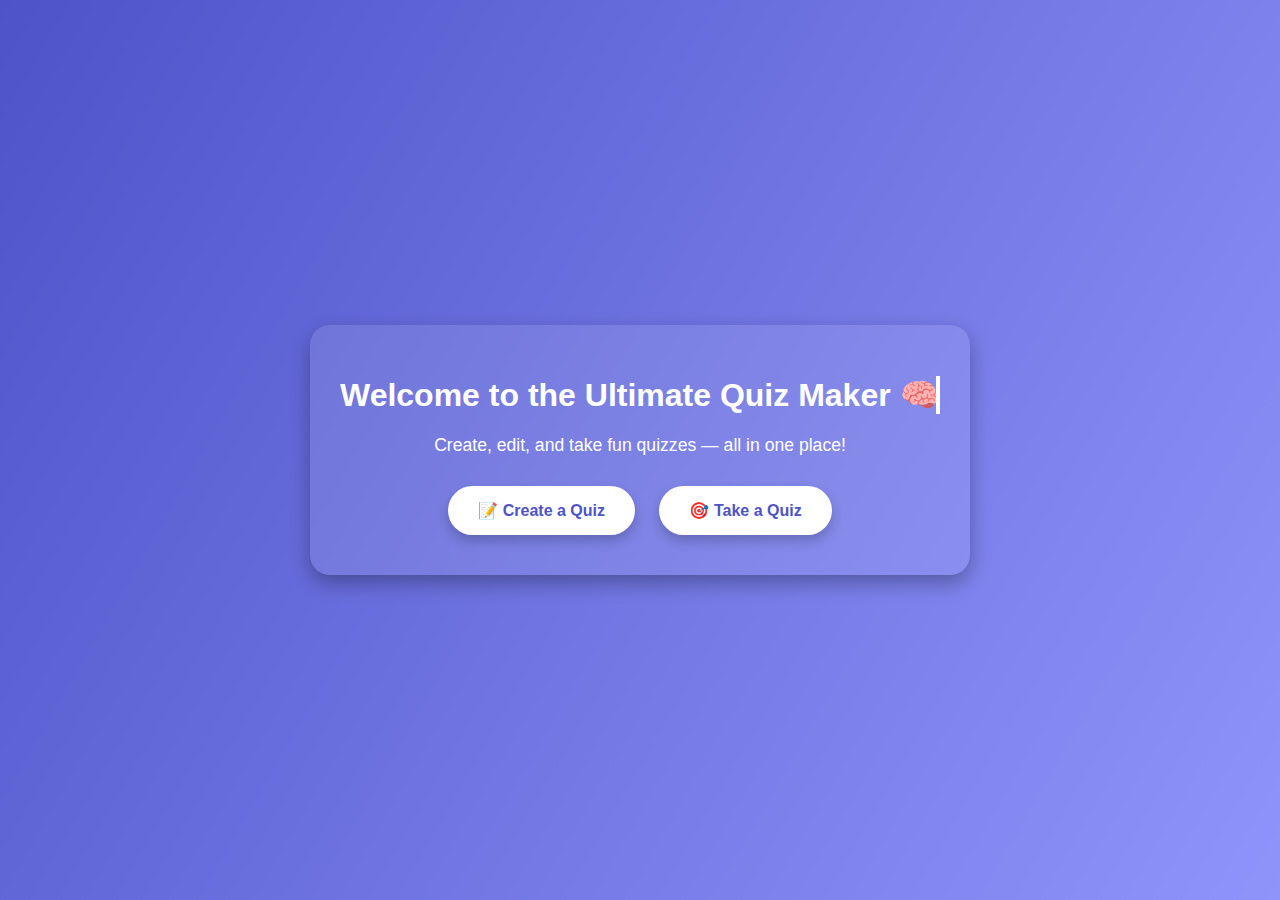
<file: index.html>
<!DOCTYPE html>
<html lang="en">

<head>
    <meta charset="UTF-8" />
    <meta name="viewport" content="width=device-width, initial-scale=1.0" />
    <title>Online Quiz Maker</title>
    <link rel="stylesheet" href="style.css" />
</head>

<body>
    <div class="container">
        <h1 class="typewriter">Welcome to the Ultimate Quiz Maker 🧠</h1>
        <p class="intro">Create, edit, and take fun quizzes — all in one place!</p>

        <div class="btn-group">
            <a href="create.html" class="btn">📝 Create a Quiz</a>
            <a href="take.html" class="btn">🎯 Take a Quiz</a>
        </div>

        <!-- Optional: Theme Toggle Button (Enable if CSS supports it)
    <div style="margin-top: 20px;">
      <button class="btn" onclick="toggleTheme()">🌓 Toggle Theme</button>
    </div>
    -->
    </div>

    <!-- Optional: Theme Toggle Script (Add CSS for theme-dark) -->
    <script>
        function toggleTheme() {
            document.body.classList.toggle('theme-dark');
        }
    </script>
</body>

</html>
</file>
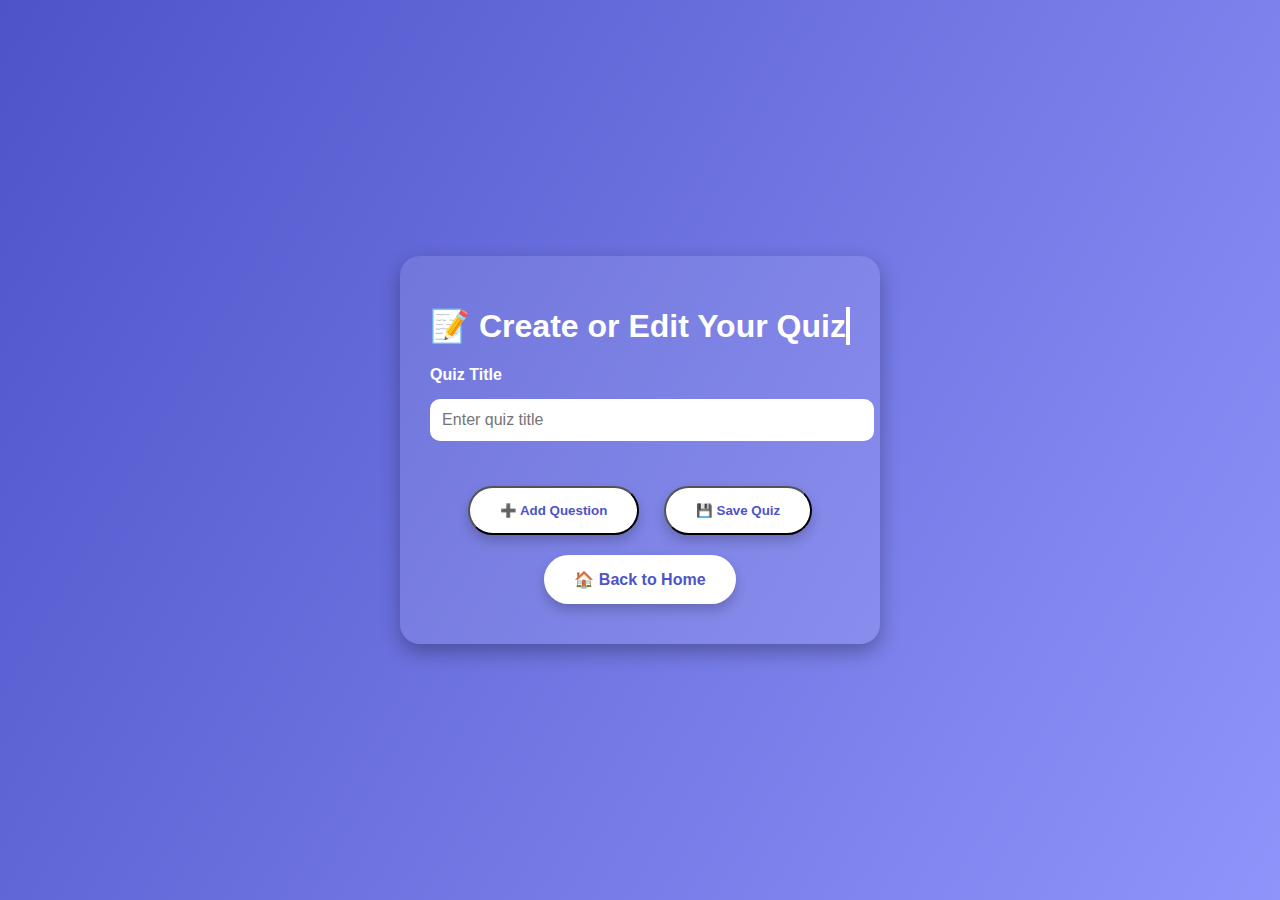
<file: create.html>
<!DOCTYPE html>
<html lang="en">

<head>
    <meta charset="UTF-8" />
    <meta name="viewport" content="width=device-width, initial-scale=1.0" />
    <title>Create Quiz</title>
    <link rel="stylesheet" href="style.css" />
</head>

<body>
    <div class="container">
        <h1 class="typewriter">📝 Create or Edit Your Quiz</h1>

        <form id="quizForm">
            <div class="input-group">
                <label for="quizTitle">Quiz Title</label>
                <input type="text" id="quizTitle" placeholder="Enter quiz title" required />
            </div>

            <div id="questionsContainer"></div>

            <button type="button" class="btn" onclick="addQuestion()">➕ Add Question</button>
            <button type="submit" class="btn">💾 Save Quiz</button>
        </form>

        <a href="index.html" class="btn">🏠 Back to Home</a>
    </div>

    <script>
        let questionCount = 0;
        let editingIndex = null;

        // Check if we're editing a quiz
        const editIndex = localStorage.getItem('editQuizIndex');
        const quizzes = JSON.parse(localStorage.getItem('quizzes')) || [];

        if (editIndex !== null) {
            editingIndex = parseInt(editIndex);
            loadQuizForEditing(quizzes[editingIndex]);
        }

        function loadQuizForEditing(quiz) {
            document.getElementById('quizTitle').value = quiz.title;
            quiz.questions.forEach((q, i) => {
                addQuestion(q);
            });
        }

        function addQuestion(existing = null) {
            questionCount++;
            const container = document.getElementById('questionsContainer');

            const block = document.createElement("div");
            block.className = "question-block";
            block.setAttribute("data-index", questionCount);

            block.innerHTML = `
        <h3>Question ${questionCount}</h3>
        <input type="text" placeholder="Enter your question" name="question${questionCount}" value="${existing ? existing.question : ''}" required />

        <div class="options">
          <input type="text" placeholder="Option A" name="q${questionCount}optA" value="${existing ? existing.options.A : ''}" required />
          <input type="text" placeholder="Option B" name="q${questionCount}optB" value="${existing ? existing.options.B : ''}" required />
          <input type="text" placeholder="Option C" name="q${questionCount}optC" value="${existing ? existing.options.C : ''}" required />
          <input type="text" placeholder="Option D" name="q${questionCount}optD" value="${existing ? existing.options.D : ''}" required />
        </div>

        <input type="text" placeholder="Correct Answer (A/B/C/D)" name="q${questionCount}ans" value="${existing ? existing.answer : ''}" required />

        <button type="button" class="btn btn-delete" onclick="deleteQuestion(this)">❌ Delete</button>
      `;

            container.appendChild(block);
        }

        function deleteQuestion(button) {
            const block = button.closest('.question-block');
            block.remove();
        }

        document.getElementById('quizForm').addEventListener('submit', function (e) {
            e.preventDefault();

            const form = e.target;
            const quizTitle = form.quizTitle.value.trim();
            const newQuestions = [];

            const questionBlocks = document.querySelectorAll('.question-block');

            if (questionBlocks.length === 0) {
                alert("Please add at least one question.");
                return;
            }

            questionBlocks.forEach((block) => {
                const inputs = block.querySelectorAll('input');

                const q = inputs[0].value.trim(); // question
                const optA = inputs[1].value.trim();
                const optB = inputs[2].value.trim();
                const optC = inputs[3].value.trim();
                const optD = inputs[4].value.trim();
                const correct = inputs[5].value.trim().toUpperCase();

                newQuestions.push({
                    question: q,
                    options: { A: optA, B: optB, C: optC, D: optD },
                    answer: correct,
                });
            });

            const newQuiz = { title: quizTitle, questions: newQuestions };

            const quizzes = JSON.parse(localStorage.getItem("quizzes")) || [];

            const editIndex = localStorage.getItem("editQuizIndex");
            if (editIndex !== null) {
                quizzes[parseInt(editIndex)] = newQuiz;
                localStorage.removeItem("editQuizIndex");
            } else {
                quizzes.push(newQuiz);
            }

            localStorage.setItem("quizzes", JSON.stringify(quizzes));

            alert("✅ Quiz saved successfully!");

            form.reset();
            document.getElementById("questionsContainer").innerHTML = "";
        });

    </script>
</body>

</html>
</file>
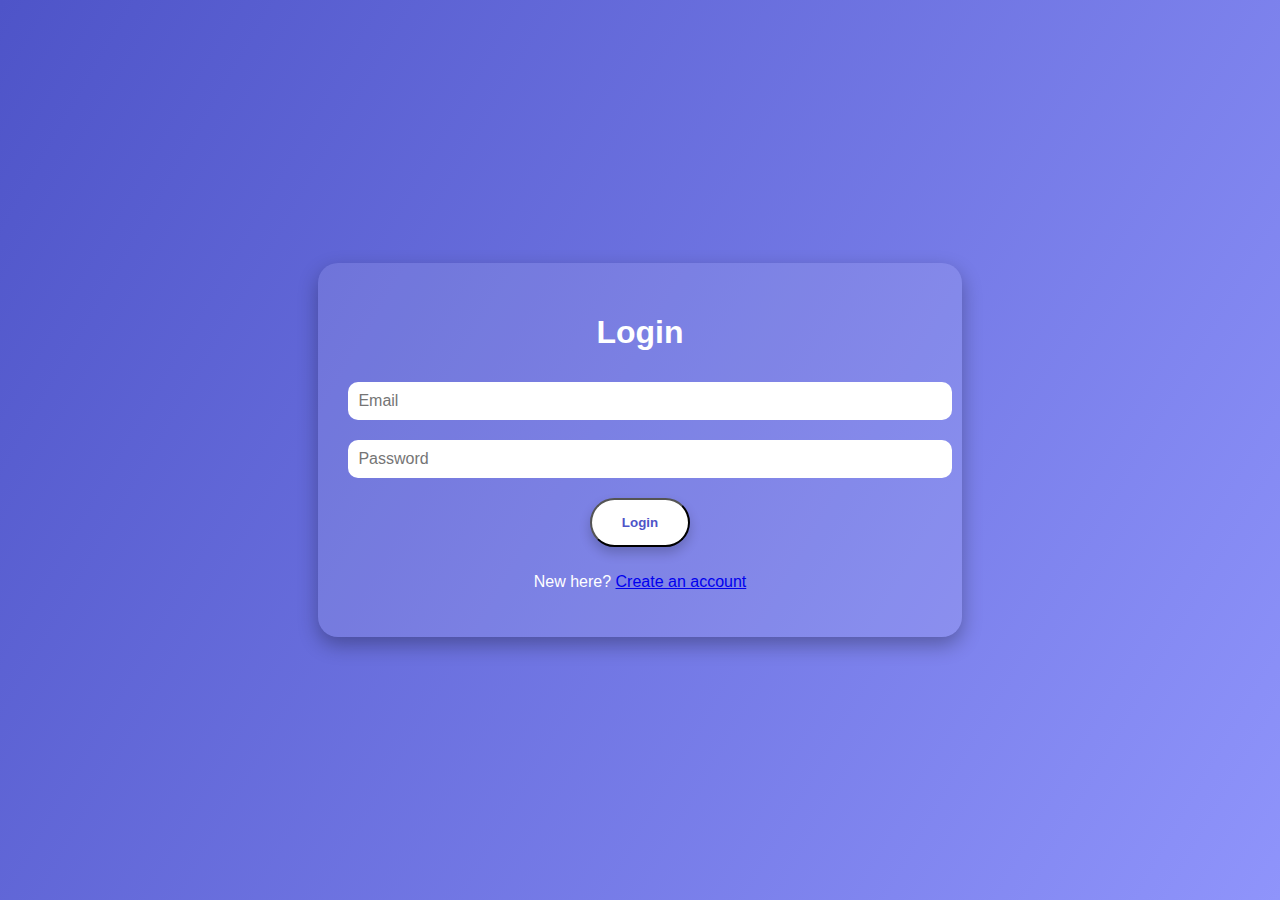
<file: login.html>
<!DOCTYPE html>
<html lang="en">

<head>
    <meta charset="UTF-8" />
    <meta name="viewport" content="width=device-width, initial-scale=1.0" />
    <title>Login</title>
    <link rel="stylesheet" href="style.css" />
</head>

<body>
    <div class="container">
        <h1 class="no-caret">Login</h1>
        <form id="loginForm">
            <input type="email" id="loginEmail" placeholder="Email" required />
            <input type="password" id="loginPassword" placeholder="Password" required />
            <button type="submit" class="btn">Login</button>
        </form>
        <p>New here? <a href="signup.html">Create an account</a></p>
    </div>

    <script>
        document.getElementById('loginForm').addEventListener('submit', function (e) {
            e.preventDefault();

            const email = document.getElementById('loginEmail').value.trim();
            const password = document.getElementById('loginPassword').value;

            const users = JSON.parse(localStorage.getItem('users')) || [];
            const user = users.find(u => u.email === email && u.password === password);

            if (!user) {
                alert("Invalid email or password.");
                return;
            }

            localStorage.setItem('loggedInUser', JSON.stringify(user));
            alert("Login successful!");
            window.location.href = "take.html";
        });
    </script>
</body>

</html>
</file>
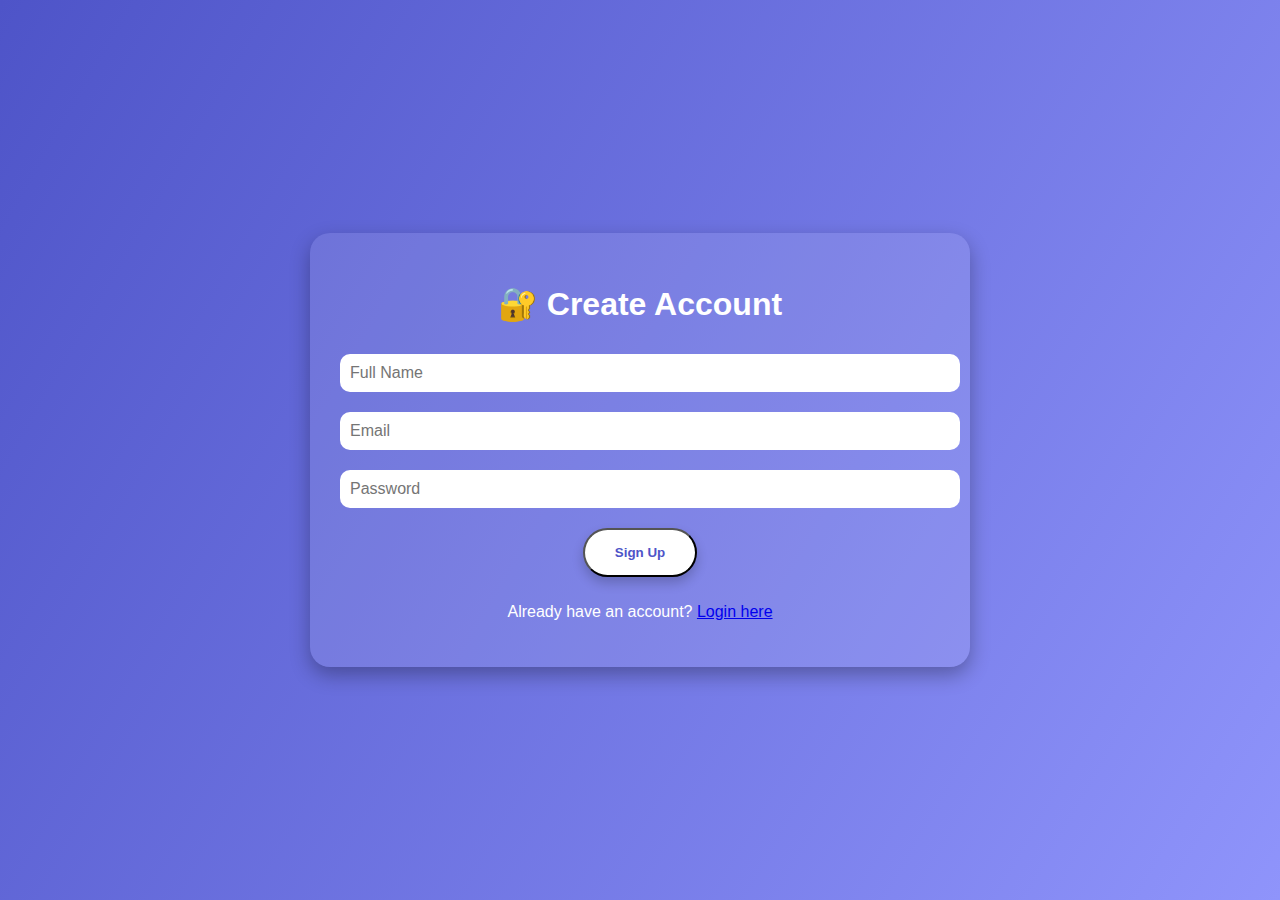
<file: signup.html>
<!DOCTYPE html>
<html lang="en">

<head>
    <meta charset="UTF-8" />
    <meta name="viewport" content="width=device-width, initial-scale=1.0" />
    <title>Sign Up</title>
    <link rel="stylesheet" href="style.css" />
</head>

<body>
    <div class="container">
        <h1 class="no-caret">🔐 Create Account</h1>
        <form id="signupForm">
            <input type="text" id="signupName" placeholder="Full Name" required />
            <input type="email" id="signupEmail" placeholder="Email" required />
            <input type="password" id="signupPassword" placeholder="Password" required />
            <button type="submit" class="btn">Sign Up</button>
        </form>
        <p>Already have an account? <a href="login.html">Login here</a></p>
    </div>

    <script>
        document.getElementById('signupForm').addEventListener('submit', function (e) {
            e.preventDefault();

            const name = document.getElementById('signupName').value.trim();
            const email = document.getElementById('signupEmail').value.trim();
            const password = document.getElementById('signupPassword').value;

            if (!name || !email || !password) {
                alert("All fields are required.");
                return;
            }

            const users = JSON.parse(localStorage.getItem('users')) || [];

            if (users.find(user => user.email === email)) {
                alert("User already exists with this email.");
                return;
            }

            users.push({ name, email, password });
            localStorage.setItem('users', JSON.stringify(users));

            alert("Account created! Please log in.");
            window.location.href = "login.html";
        });
    </script>
</body>

</html>
</file>
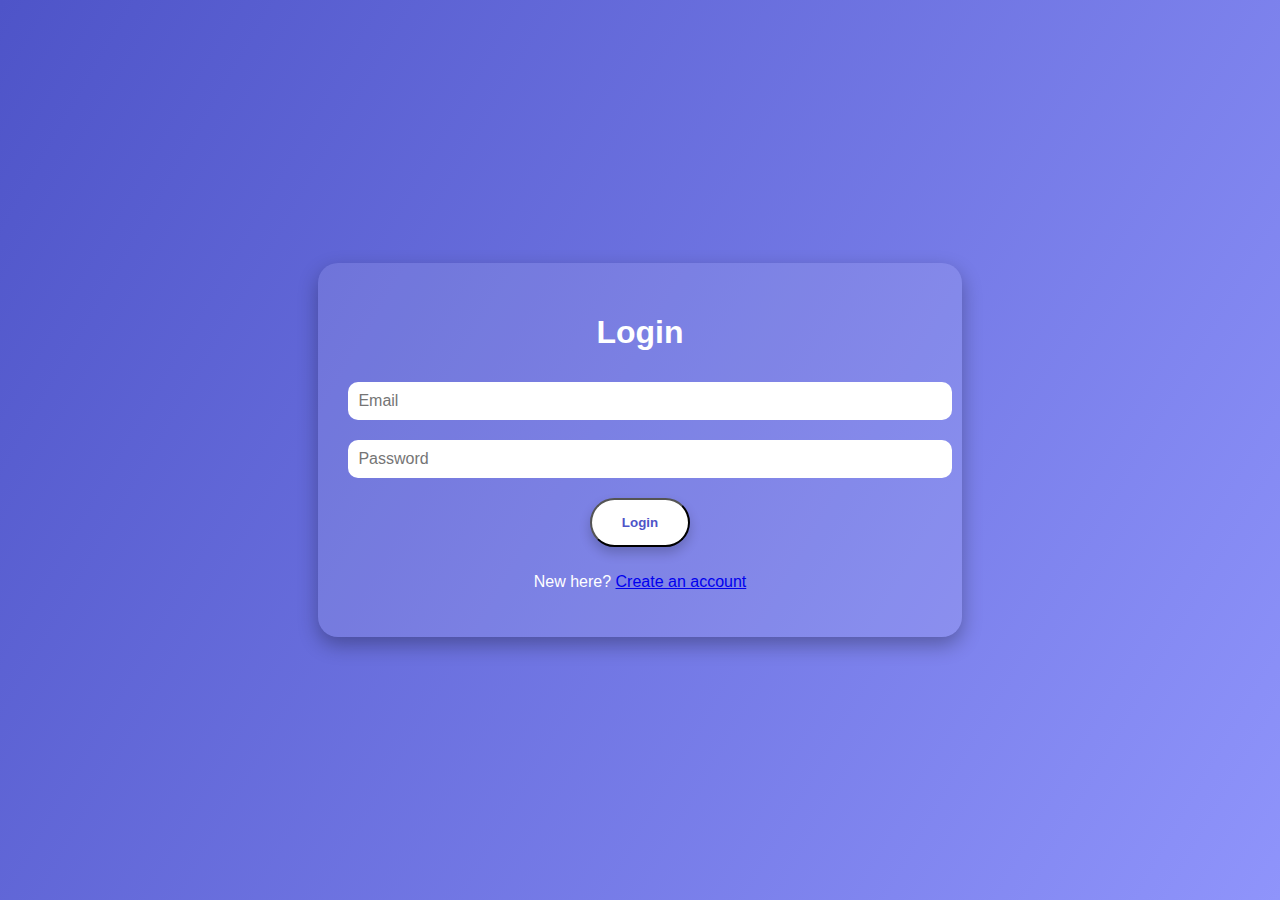
<file: take.html>
<!DOCTYPE html>
<html lang="en">

<head>
    <meta charset="UTF-8" />
    <meta name="viewport" content="width=device-width, initial-scale=1.0" />
    <title>Take Quiz</title>
    <link rel="stylesheet" href="style.css" />
</head>

<body>
    <div class="container" id="quizContainer">
        <h1 class="typewriter">🎯 Take a Quiz</h1>

        <!-- Quiz List -->
        <div id="quizListContainer">
            <h2>📚 Available Quizzes</h2>
            <div id="quizList" class="quiz-list"></div>
        </div>

        <!-- Quiz Box -->
        <div id="quizBox" class="hidden"></div>

        <!-- Result Box -->
        <div id="resultBox" class="hidden"></div>

        <a href="index.html" class="btn">🏠 Back to Home</a>
        <button class="btn btn-delete" onclick="logout()">🚪 Logout</button>
    </div>

    <script>
        // ✅ Require login
        const loggedUser = JSON.parse(localStorage.getItem('loggedInUser'));
        if (!loggedUser) {
            alert("Please login first.");
            window.location.href = "login.html";
        }

        let timer;
        let timeLeft = 10;
        let currentQuiz = null;
        let currentQuestion = 0;
        let score = 0;
        let userAnswers = [];

        const quizzes = JSON.parse(localStorage.getItem('quizzes')) || [];
        const quizListEl = document.getElementById('quizList');
        const quizBox = document.getElementById('quizBox');
        const resultBox = document.getElementById('resultBox');
        const quizListContainer = document.getElementById('quizListContainer');

        function renderQuizList() {
            quizListEl.innerHTML = "";

            if (quizzes.length === 0) {
                quizListEl.innerHTML = "<p>No quizzes found. Please create one first.</p>";
                return;
            }

            quizzes.forEach((quiz, index) => {
                const card = document.createElement("div");
                card.className = "quiz-card";

                card.innerHTML = `
          <h3>${quiz.title}</h3>
          <button class="btn" onclick="startQuiz(${index})">🎯 Take Quiz</button>
          <button class="btn" onclick="editQuiz(${index})">✏️ Edit Quiz</button>
          <button class="btn btn-delete" onclick="deleteQuiz(${index})">🗑️ Delete</button>
        `;

                quizListEl.appendChild(card);
            });
        }

        function deleteQuiz(index) {
            quizzes.splice(index, 1);
            localStorage.setItem("quizzes", JSON.stringify(quizzes));
            location.reload();
        }

        function editQuiz(index) {
            localStorage.setItem("editQuizIndex", index);
            window.location.href = "create.html";
        }

        function startQuiz(index) {
            currentQuiz = quizzes[index];
            currentQuiz.user = loggedUser.name;
            currentQuestion = 0;
            score = 0;
            userAnswers = [];

            quizListContainer.classList.add("hidden");
            loadQuestion();
        }

        function loadQuestion() {
            const qObj = currentQuiz.questions[currentQuestion];
            timeLeft = 10;

            quizBox.classList.remove("hidden");

            quizBox.innerHTML = `
        <h2>${currentQuiz.title}</h2>
        <h3>Q${currentQuestion + 1}: ${qObj.question}</h3>
        <div class="timer">⏳ Time Left: <span id="time">10</span> sec</div>
        <div class="options">
          <button class="btn opt" onclick="checkAnswer('A')">${qObj.options.A}</button>
          <button class="btn opt" onclick="checkAnswer('B')">${qObj.options.B}</button>
          <button class="btn opt" onclick="checkAnswer('C')">${qObj.options.C}</button>
          <button class="btn opt" onclick="checkAnswer('D')">${qObj.options.D}</button>
        </div>
      `;

            startTimer();
        }

        function startTimer() {
            clearInterval(timer);
            timer = setInterval(() => {
                timeLeft--;
                document.getElementById("time").textContent = timeLeft;
                if (timeLeft <= 0) {
                    clearInterval(timer);
                    checkAnswer("None");
                }
            }, 1000);
        }

        function checkAnswer(selected) {
            clearInterval(timer);
            const correct = currentQuiz.questions[currentQuestion].answer.toUpperCase().trim();

            userAnswers.push({
                question: currentQuiz.questions[currentQuestion].question,
                options: currentQuiz.questions[currentQuestion].options,
                correct: correct,
                selected: selected
            });

            if (selected === correct) score++;

            currentQuestion++;
            if (currentQuestion < currentQuiz.questions.length) {
                loadQuestion();
            } else {
                showResult();
            }
        }

        function showResult() {
            quizBox.classList.add("hidden");
            resultBox.classList.remove("hidden");

            let resultHTML = `
        <h2>🎉 Quiz Completed!</h2>
        <p>Name: <strong>${currentQuiz.user}</strong></p>
        <p>Score: <strong>${score}</strong> / ${currentQuiz.questions.length}</p>
        <hr>
        <h3>📋 Answer Review:</h3>
      `;

            userAnswers.forEach((ans, index) => {
                const isCorrect = ans.selected === ans.correct;
                resultHTML += `
          <div class="review-block ${isCorrect ? 'correct' : 'wrong'}">
            <p><strong>Q${index + 1}:</strong> ${ans.question}</p>
            <ul>
              ${Object.entries(ans.options).map(([key, val]) => {
                    let className = '';
                    if (key === ans.correct) className = 'correct-answer';
                    if (key === ans.selected && key !== ans.correct) className = 'wrong-answer';
                    return `<li class="${className}">${key}: ${val}</li>`;
                }).join('')}
            </ul>
            <p>Your Answer: <strong>${ans.selected}</strong> ${isCorrect ? '✅' : '❌'}</p>
          </div>
        `;
            });

            // Save to leaderboard
            let leaderboard = JSON.parse(localStorage.getItem('leaderboard')) || [];
            leaderboard.push({
                name: currentQuiz.user,
                quiz: currentQuiz.title,
                score: score,
                total: currentQuiz.questions.length,
                date: new Date().toLocaleString()
            });
            localStorage.setItem('leaderboard', JSON.stringify(leaderboard));

            // Show top 5 leaderboard
            const quizLeaderboard = leaderboard
                .filter(entry => entry.quiz === currentQuiz.title)
                .sort((a, b) => b.score - a.score)
                .slice(0, 5);

            resultHTML += `
        <hr>
        <h3>🏆 Top Scores: ${currentQuiz.title}</h3>
        <table class="leaderboard-table">
          <tr>
            <th>Name</th>
            <th>Score</th>
            <th>Date</th>
          </tr>
          ${quizLeaderboard.map(entry => `
            <tr>
              <td>${entry.name}</td>
              <td>${entry.score} / ${entry.total}</td>
              <td>${entry.date}</td>
            </tr>
          `).join("")}
        </table>
      `;

            resultBox.innerHTML = resultHTML;
        }

        function logout() {
            localStorage.removeItem("loggedInUser");
            window.location.href = "login.html";
        }

        renderQuizList();
    </script>
</body>

</html>
</file>
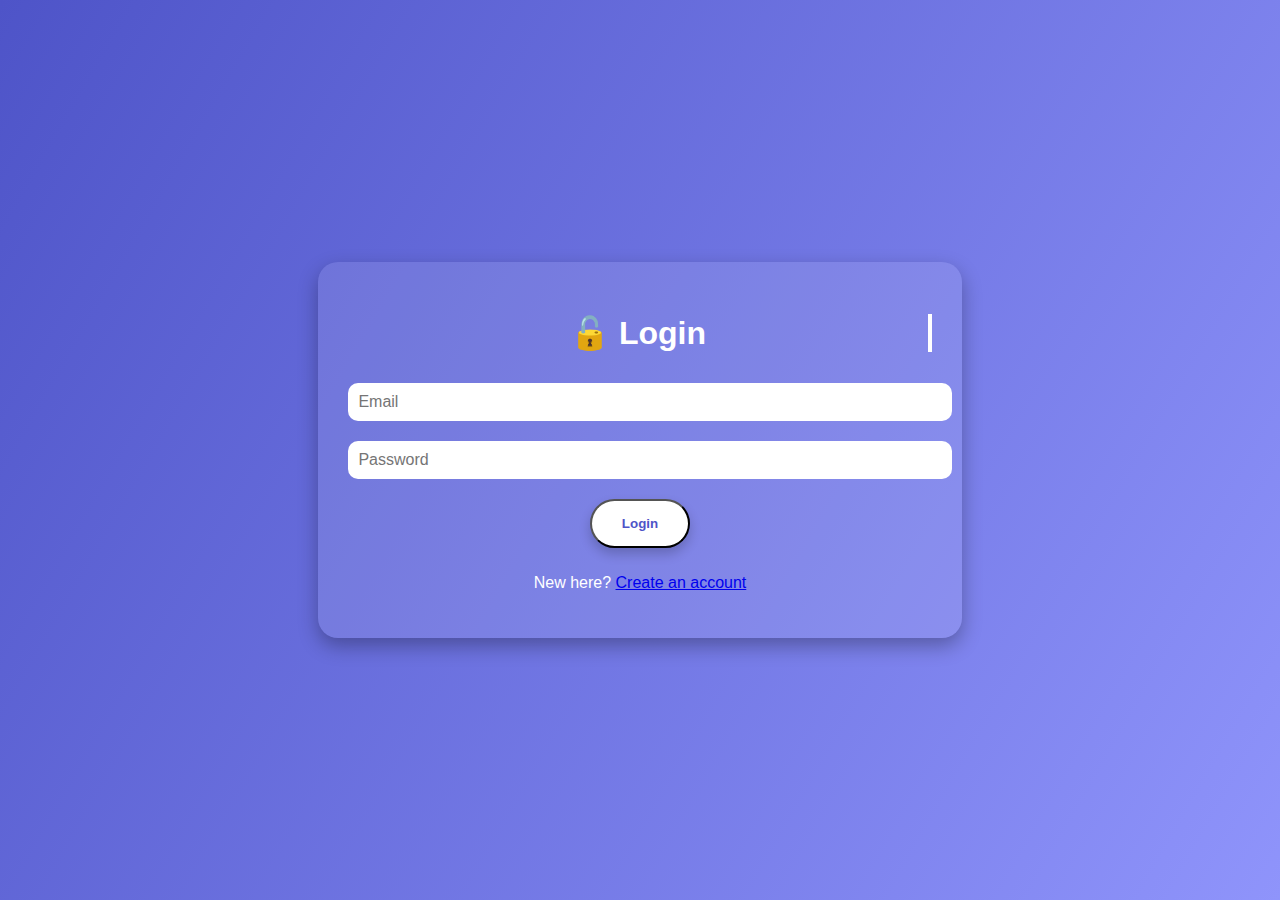
<file: LEVEL2/task2/login.html>
<!DOCTYPE html>
<html lang="en">

<head>
    <meta charset="UTF-8" />
    <meta name="viewport" content="width=device-width, initial-scale=1.0" />
    <title>Login</title>
    <link rel="stylesheet" href="style.css" />
</head>

<body>
    <div class="container">
        <h1 class="typewriter">🔓 Login</h1>
        <form id="loginForm">
            <input type="email" id="loginEmail" placeholder="Email" required />
            <input type="password" id="loginPassword" placeholder="Password" required />
            <button type="submit" class="btn">Login</button>
        </form>
        <p>New here? <a href="signup.html">Create an account</a></p>
    </div>

    <script>
        document.getElementById('loginForm').addEventListener('submit', function (e) {
            e.preventDefault();

            const email = document.getElementById('loginEmail').value.trim();
            const password = document.getElementById('loginPassword').value;

            const users = JSON.parse(localStorage.getItem('users')) || [];
            const user = users.find(u => u.email === email && u.password === password);

            if (!user) {
                alert("Invalid email or password.");
                return;
            }

            localStorage.setItem('loggedInUser', JSON.stringify(user));
            alert("Login successful!");
            window.location.href = "take.html";
        });
    </script>
</body>

</html>
</file>
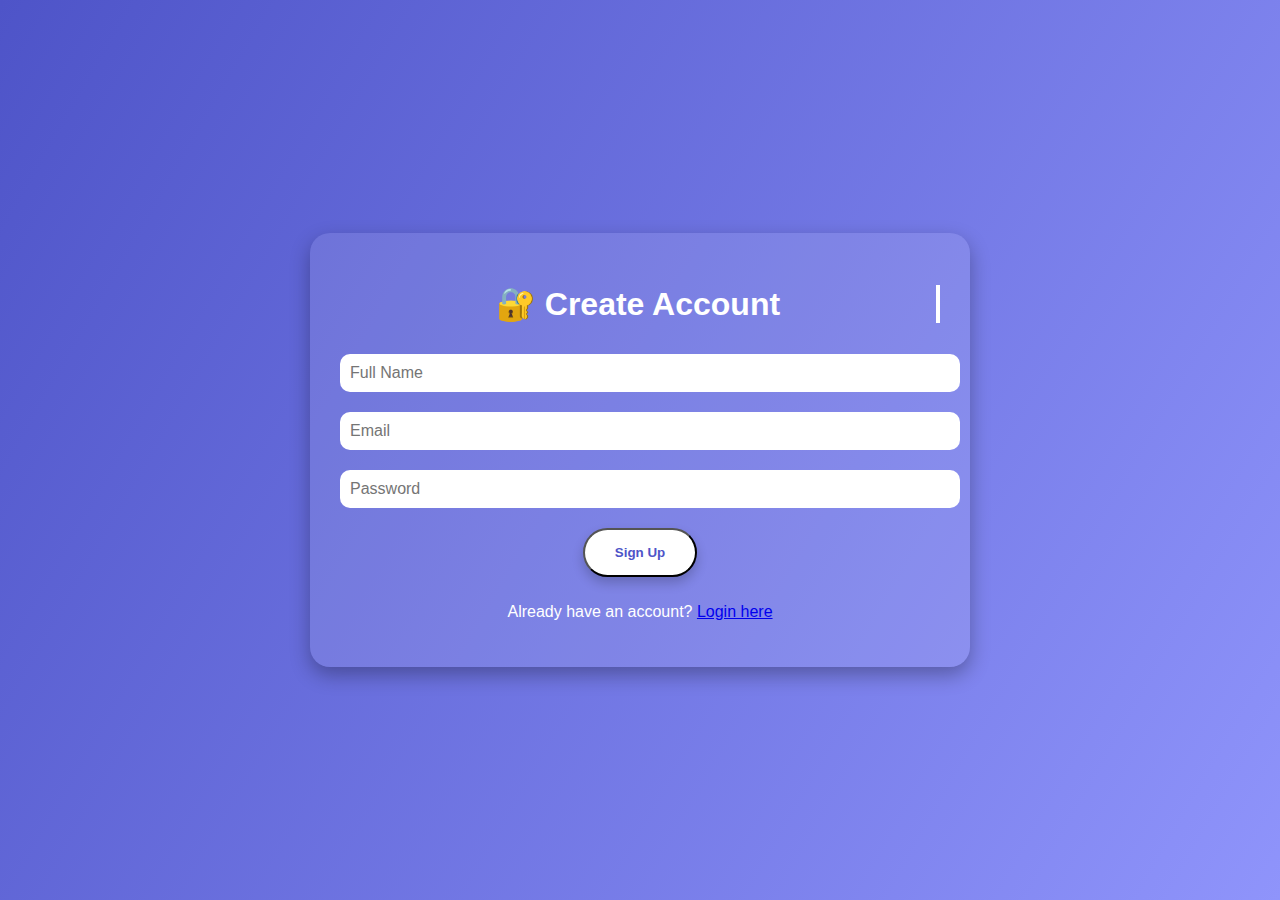
<file: LEVEL2/task2/signup.html>
<!DOCTYPE html>
<html lang="en">

<head>
    <meta charset="UTF-8" />
    <meta name="viewport" content="width=device-width, initial-scale=1.0" />
    <title>Sign Up</title>
    <link rel="stylesheet" href="style.css" />
</head>

<body>
    <div class="container">
        <h1 class="typewriter">🔐 Create Account</h1>
        <form id="signupForm">
            <input type="text" id="signupName" placeholder="Full Name" required />
            <input type="email" id="signupEmail" placeholder="Email" required />
            <input type="password" id="signupPassword" placeholder="Password" required />
            <button type="submit" class="btn">Sign Up</button>
        </form>
        <p>Already have an account? <a href="login.html">Login here</a></p>
    </div>

    <script>
        document.getElementById('signupForm').addEventListener('submit', function (e) {
            e.preventDefault();

            const name = document.getElementById('signupName').value.trim();
            const email = document.getElementById('signupEmail').value.trim();
            const password = document.getElementById('signupPassword').value;

            if (!name || !email || !password) {
                alert("All fields are required.");
                return;
            }

            const users = JSON.parse(localStorage.getItem('users')) || [];

            if (users.find(user => user.email === email)) {
                alert("User already exists with this email.");
                return;
            }

            users.push({ name, email, password });
            localStorage.setItem('users', JSON.stringify(users));

            alert("Account created! Please log in.");
            window.location.href = "login.html";
        });
    </script>
</body>

</html>
</file>
<file: style.css>
/* style.css */
body {
    margin: 0;
    padding: 0;
    font-family: "Segoe UI", sans-serif;
    background: linear-gradient(120deg, #4e54c8, #8f94fb);
    color: white;
    text-align: center;
    height: 100vh;
    display: flex;
    align-items: center;
    justify-content: center;
    animation: fadeIn 1.5s ease-in;
}

.container {
    max-width: 600px;
    padding: 30px;
    background: rgba(255, 255, 255, 0.1);
    border-radius: 20px;
    box-shadow: 0 8px 20px rgba(0, 0, 0, 0.3);
}

h1.typewriter {
    overflow: hidden;
    border-right: 0.15em solid #fff;
    white-space: nowrap;
    animation: typing 3s steps(40, end), blink-caret 0.75s step-end infinite;
}

@keyframes typing {
    from {
        width: 0
    }

    to {
        width: 100%
    }
}

@keyframes blink-caret {

    from,
    to {
        border-color: transparent
    }

    50% {
        border-color: white;
    }
}

.btn-group {
    margin-top: 20px;
}

.btn {
    display: inline-block;
    margin: 10px;
    padding: 15px 30px;
    background-color: #fff;
    color: #4e54c8;
    text-decoration: none;
    font-weight: bold;
    border-radius: 50px;
    transition: all 0.3s ease;
    box-shadow: 0 6px 12px rgba(0, 0, 0, 0.2);
}

.btn:hover {
    background-color: #f4f4f4;
    transform: scale(1.1);
    box-shadow: 0 12px 24px rgba(0, 0, 0, 0.4);
}

@keyframes fadeIn {
    from {
        opacity: 0;
        transform: scale(0.9);
    }

    to {
        opacity: 1;
        transform: scale(1);
    }
}

.input-group {
    margin-bottom: 20px;
    text-align: left;
}

.input-group label {
    display: block;
    font-weight: bold;
    margin-bottom: 5px;
}

.input-group input {
    width: 100%;
    padding: 12px;
    border-radius: 10px;
    border: none;
    margin-bottom: 15px;
    outline: none;
    font-size: 16px;
    transition: transform 0.2s;
}

.input-group input:focus {
    transform: scale(1.02);
    box-shadow: 0 0 10px #ffffff44;
}

.question-block {
    padding: 20px;
    margin-bottom: 30px;
    background: rgba(255, 255, 255, 0.15);
    border-radius: 15px;
    animation: fadeIn 0.6s ease-out;
}

.options input {
    display: block;
    width: 100%;
    margin-top: 10px;
}

.hidden {
    display: none;
}

.options {
    display: grid;
    grid-template-columns: 1fr;
    gap: 15px;
    margin-top: 20px;
}

.options .btn {
    width: 100%;
    text-align: center;
}

.quiz-list {
    display: flex;
    flex-direction: column;
    gap: 20px;
    margin-top: 20px;
}

.quiz-card {
    padding: 20px;
    background: rgba(255, 255, 255, 0.1);
    border-radius: 15px;
    box-shadow: 0 4px 15px rgba(0, 0, 0, 0.3);
    transition: all 0.3s ease;
}

.quiz-card:hover {
    transform: scale(1.02);
    background: rgba(255, 255, 255, 0.2);
}

.btn-delete {
    background-color: #ff4d4d;
    color: white;
}

.btn-delete:hover {
    background-color: #e60000;
}

.btn-delete {
    background-color: #ff4d4d;
    color: white;
    margin-top: 10px;
}

.btn-delete:hover {
    background-color: #e60000;
}

.intro {
    font-size: 1.1rem;
    margin-top: 10px;
    animation: fadeIn 2s ease;
}

.theme-dark {
    background: #121212;
    color: #f2f2f2;
}

.theme-dark .container {
    background: rgba(255, 255, 255, 0.05);
}

.theme-dark .btn {
    background-color: #f2f2f2;
    color: #333;
}

.theme-dark .btn:hover {
    background-color: #e2e2e2;
    color: #000;
}

.quiz-list {
    display: flex;
    flex-direction: column;
    gap: 20px;
    margin-top: 20px;
}

.quiz-card {
    padding: 20px;
    background: rgba(255, 255, 255, 0.15);
    border-radius: 15px;
    box-shadow: 0 4px 15px rgba(0, 0, 0, 0.3);
    transition: all 0.3s ease;
}

.quiz-card:hover {
    transform: scale(1.02);
    background: rgba(255, 255, 255, 0.25);
}

.btn-delete {
    background-color: #ff4d4d;
    color: white;
}

.btn-delete:hover {
    background-color: #e60000;
}

.review-block {
    padding: 15px;
    margin-bottom: 20px;
    background: rgba(255, 255, 255, 0.1);
    border-radius: 12px;
    animation: fadeIn 0.5s ease;
}

.review-block.correct {
    border-left: 5px solid limegreen;
}

.review-block.wrong {
    border-left: 5px solid tomato;
}

.review-block ul {
    list-style: none;
    padding: 0;
    margin-top: 10px;
}

.review-block li {
    padding: 5px 10px;
    border-radius: 8px;
}

.correct-answer {
    background-color: rgba(50, 205, 50, 0.2);
    font-weight: bold;
}

.wrong-answer {
    background-color: rgba(255, 99, 71, 0.2);
    text-decoration: line-through;
}

.timer {
    font-size: 1.2rem;
    font-weight: bold;
    margin: 15px 0;
    color: gold;
    animation: pulse 1s infinite;
}

@keyframes pulse {
    0% {
        color: gold;
    }

    50% {
        color: red;
    }

    100% {
        color: gold;
    }
}

.leaderboard-table {
    width: 100%;
    margin-top: 20px;
    border-collapse: collapse;
    background: rgba(255, 255, 255, 0.1);
    border-radius: 10px;
    overflow: hidden;
}

.leaderboard-table th,
.leaderboard-table td {
    padding: 12px;
    border-bottom: 1px solid rgba(255, 255, 255, 0.2);
}

.leaderboard-table th {
    background-color: #333;
    color: gold;
    text-align: left;
}

.leaderboard-table td {
    color: white;
}

input {
    padding: 10px;
    margin: 10px 0;
    width: 100%;
    border-radius: 10px;
    border: none;
    outline: none;
    font-size: 1rem;
}

/* Remove typing caret for specific headings */
.no-caret::after {
    content: none !important;
    animation: none !important;
}
</file>
<file: LEVEL2/task2/style.css>
/* style.css */
body {
    margin: 0;
    padding: 0;
    font-family: "Segoe UI", sans-serif;
    background: linear-gradient(120deg, #4e54c8, #8f94fb);
    color: white;
    text-align: center;
    height: 100vh;
    display: flex;
    align-items: center;
    justify-content: center;
    animation: fadeIn 1.5s ease-in;
}

.container {
    max-width: 600px;
    padding: 30px;
    background: rgba(255, 255, 255, 0.1);
    border-radius: 20px;
    box-shadow: 0 8px 20px rgba(0, 0, 0, 0.3);
}

h1.typewriter {
    overflow: hidden;
    border-right: 0.15em solid #fff;
    white-space: nowrap;
    animation: typing 3s steps(40, end), blink-caret 0.75s step-end infinite;
}

@keyframes typing {
    from {
        width: 0
    }

    to {
        width: 100%
    }
}

@keyframes blink-caret {

    from,
    to {
        border-color: transparent
    }

    50% {
        border-color: white;
    }
}

.btn-group {
    margin-top: 20px;
}

.btn {
    display: inline-block;
    margin: 10px;
    padding: 15px 30px;
    background-color: #fff;
    color: #4e54c8;
    text-decoration: none;
    font-weight: bold;
    border-radius: 50px;
    transition: all 0.3s ease;
    box-shadow: 0 6px 12px rgba(0, 0, 0, 0.2);
}

.btn:hover {
    background-color: #f4f4f4;
    transform: scale(1.1);
    box-shadow: 0 12px 24px rgba(0, 0, 0, 0.4);
}

@keyframes fadeIn {
    from {
        opacity: 0;
        transform: scale(0.9);
    }

    to {
        opacity: 1;
        transform: scale(1);
    }
}

.input-group {
    margin-bottom: 20px;
    text-align: left;
}

.input-group label {
    display: block;
    font-weight: bold;
    margin-bottom: 5px;
}

.input-group input {
    width: 100%;
    padding: 12px;
    border-radius: 10px;
    border: none;
    margin-bottom: 15px;
    outline: none;
    font-size: 16px;
    transition: transform 0.2s;
}

.input-group input:focus {
    transform: scale(1.02);
    box-shadow: 0 0 10px #ffffff44;
}

.question-block {
    padding: 20px;
    margin-bottom: 30px;
    background: rgba(255, 255, 255, 0.15);
    border-radius: 15px;
    animation: fadeIn 0.6s ease-out;
}

.options input {
    display: block;
    width: 100%;
    margin-top: 10px;
}

.hidden {
    display: none;
}

.options {
    display: grid;
    grid-template-columns: 1fr;
    gap: 15px;
    margin-top: 20px;
}

.options .btn {
    width: 100%;
    text-align: center;
}

.quiz-list {
    display: flex;
    flex-direction: column;
    gap: 20px;
    margin-top: 20px;
}

.quiz-card {
    padding: 20px;
    background: rgba(255, 255, 255, 0.1);
    border-radius: 15px;
    box-shadow: 0 4px 15px rgba(0, 0, 0, 0.3);
    transition: all 0.3s ease;
}

.quiz-card:hover {
    transform: scale(1.02);
    background: rgba(255, 255, 255, 0.2);
}

.btn-delete {
    background-color: #ff4d4d;
    color: white;
}

.btn-delete:hover {
    background-color: #e60000;
}

.btn-delete {
    background-color: #ff4d4d;
    color: white;
    margin-top: 10px;
}

.btn-delete:hover {
    background-color: #e60000;
}

.intro {
    font-size: 1.1rem;
    margin-top: 10px;
    animation: fadeIn 2s ease;
}

.theme-dark {
    background: #121212;
    color: #f2f2f2;
}

.theme-dark .container {
    background: rgba(255, 255, 255, 0.05);
}

.theme-dark .btn {
    background-color: #f2f2f2;
    color: #333;
}

.theme-dark .btn:hover {
    background-color: #e2e2e2;
    color: #000;
}

.quiz-list {
    display: flex;
    flex-direction: column;
    gap: 20px;
    margin-top: 20px;
}

.quiz-card {
    padding: 20px;
    background: rgba(255, 255, 255, 0.15);
    border-radius: 15px;
    box-shadow: 0 4px 15px rgba(0, 0, 0, 0.3);
    transition: all 0.3s ease;
}

.quiz-card:hover {
    transform: scale(1.02);
    background: rgba(255, 255, 255, 0.25);
}

.btn-delete {
    background-color: #ff4d4d;
    color: white;
}

.btn-delete:hover {
    background-color: #e60000;
}

.review-block {
    padding: 15px;
    margin-bottom: 20px;
    background: rgba(255, 255, 255, 0.1);
    border-radius: 12px;
    animation: fadeIn 0.5s ease;
}

.review-block.correct {
    border-left: 5px solid limegreen;
}

.review-block.wrong {
    border-left: 5px solid tomato;
}

.review-block ul {
    list-style: none;
    padding: 0;
    margin-top: 10px;
}

.review-block li {
    padding: 5px 10px;
    border-radius: 8px;
}

.correct-answer {
    background-color: rgba(50, 205, 50, 0.2);
    font-weight: bold;
}

.wrong-answer {
    background-color: rgba(255, 99, 71, 0.2);
    text-decoration: line-through;
}

.timer {
    font-size: 1.2rem;
    font-weight: bold;
    margin: 15px 0;
    color: gold;
    animation: pulse 1s infinite;
}

@keyframes pulse {
    0% {
        color: gold;
    }

    50% {
        color: red;
    }

    100% {
        color: gold;
    }
}

.leaderboard-table {
    width: 100%;
    margin-top: 20px;
    border-collapse: collapse;
    background: rgba(255, 255, 255, 0.1);
    border-radius: 10px;
    overflow: hidden;
}

.leaderboard-table th,
.leaderboard-table td {
    padding: 12px;
    border-bottom: 1px solid rgba(255, 255, 255, 0.2);
}

.leaderboard-table th {
    background-color: #333;
    color: gold;
    text-align: left;
}

.leaderboard-table td {
    color: white;
}

input {
    padding: 10px;
    margin: 10px 0;
    width: 100%;
    border-radius: 10px;
    border: none;
    outline: none;
    font-size: 1rem;
}
</file>
